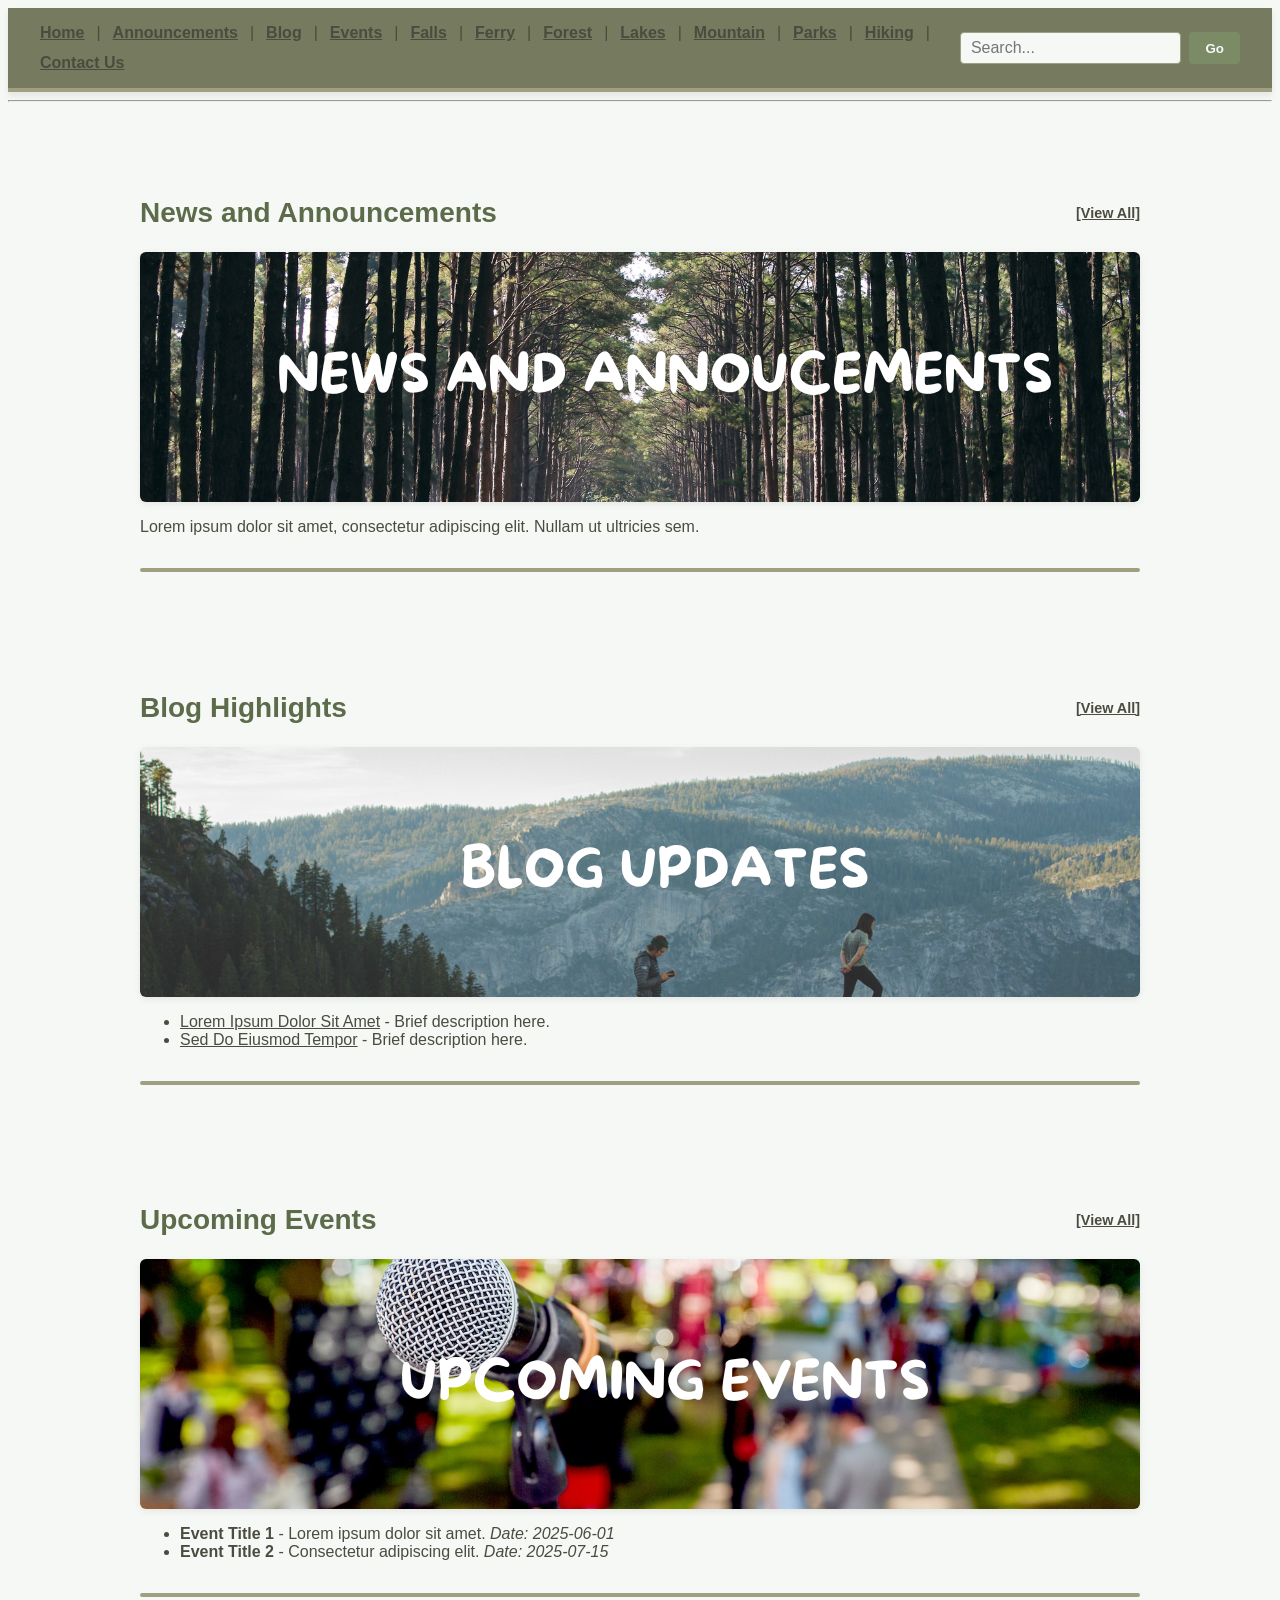
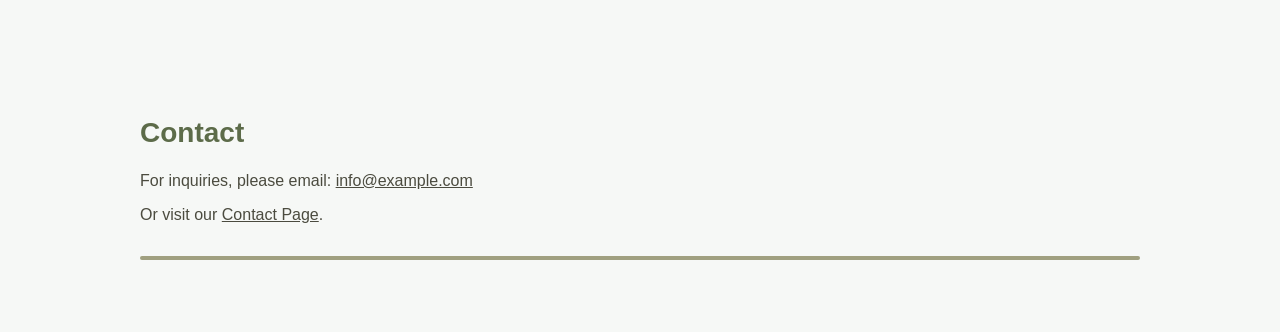
<file: index.html>
<!DOCTYPE html>
<html lang="en">
<head>
    <meta charset="UTF-8">
    <title>The Great Outdoors</title>
    <link rel="stylesheet" href="styles/main.css"/>
    <link rel="stylesheet" href="styles/header.css"/>
</head>
<body>
    <!-- Top Header Navigation -->
    <header id="site-header"></header>

  <section id="announcement">
          
        <h2>
             News and Announcements
            <a href="news.html">[View All]</a>
        </h2>
      <img src="images/News and Annoucement.png" alt="News and Announcements Header" class="section-banner">
        <p>Lorem ipsum dolor sit amet, consectetur adipiscing elit. Nullam ut ultricies sem.</p>
    </section>

    <!-- Blog Highlight Section -->
    <section id="blog-highlights">
        <h2>
            Blog Highlights 
            <a href="blog.html">[View All]</a>
        </h2>
         <img src="images/Blog Updates.png" alt="Blog Updates Header" class="section-banner">
        <ul>
            <li>
                <a href="blog.html#0/">Lorem Ipsum Dolor Sit Amet</a> - Brief description here.
            </li>
            <li>
                <a href="blog.html#1/">Sed Do Eiusmod Tempor</a> - Brief description here.
            </li>
        </ul>
    </section>

    <!-- Events Section -->
    <section id="events">
        <h2>
            Upcoming Events 
            <a href="events.html">[View All]</a>
        </h2>
         <img src="images/Upcoming Events.png" alt="Upcoming Events Header" class="section-banner">
        <ul>
            <li>
                <strong>Event Title 1</strong> - Lorem ipsum dolor sit amet. <em>Date: 2025-06-01</em>
            </li>
            <li>
                <strong>Event Title 2</strong> - Consectetur adipiscing elit. <em>Date: 2025-07-15</em>
            </li>
        </ul>
    </section>

    <!-- Contact Section -->
    <section id="contact">
        <h2>Contact</h2>
        <p>For inquiries, please email: <a href="mailto:info@example.com">info@example.com</a></p>
        <p>Or visit our <a href="contact.html">Contact Page</a>.</p>
    </section> 

     <!--Loader Script for the Header -->
  <script src="scripts/load-header.js"></script>
</body>
</html>
</file>
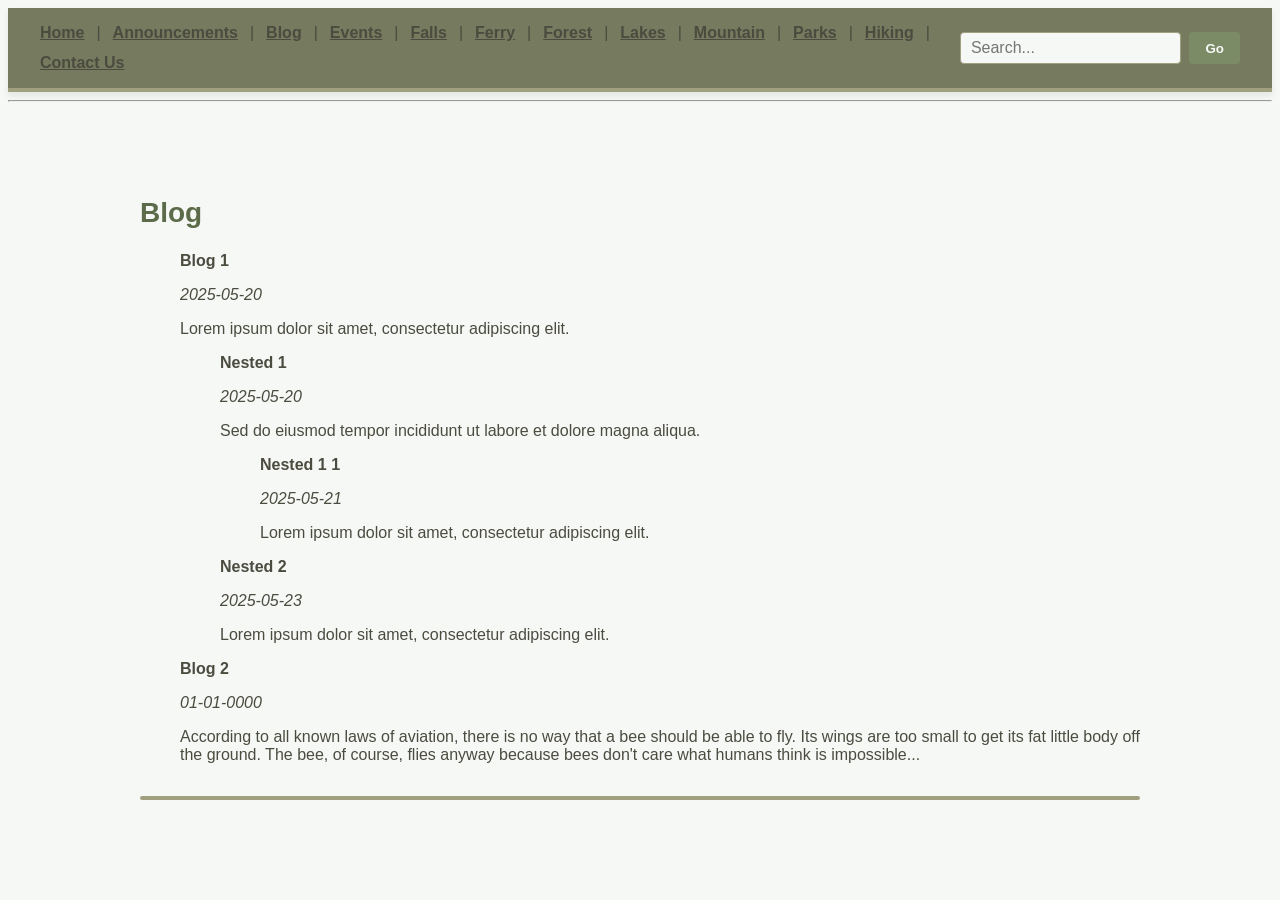
<file: blog.html>
<!DOCTYPE html>
<html lang="en">
<head>
  <meta charset="UTF-8">
  <title>Blog</title>
  <link rel="stylesheet" href="styles/main.css"/>
  <link rel="stylesheet" href="styles/header.css"/>
</head>
<body> 
   <!-- Top Header Navigation -->
    <header id="site-header"></header>
  <section id="blog">
    <h2>Blog</h2>
    <ul id="blog-feed"></ul>
  </section>
   <!--Loader Script for the Header -->
   <script src="scripts/load-header.js"></script>

   <script src="./scripts/postSys.js"></script>
   <script src="./scripts/blog.js"></script>
   <script>
     document.addEventListener("DOMContentLoaded", function() {
       debugTestBlog(1); // or whatever number matches your file
     });
   </script>

</body>
</html>
</file>
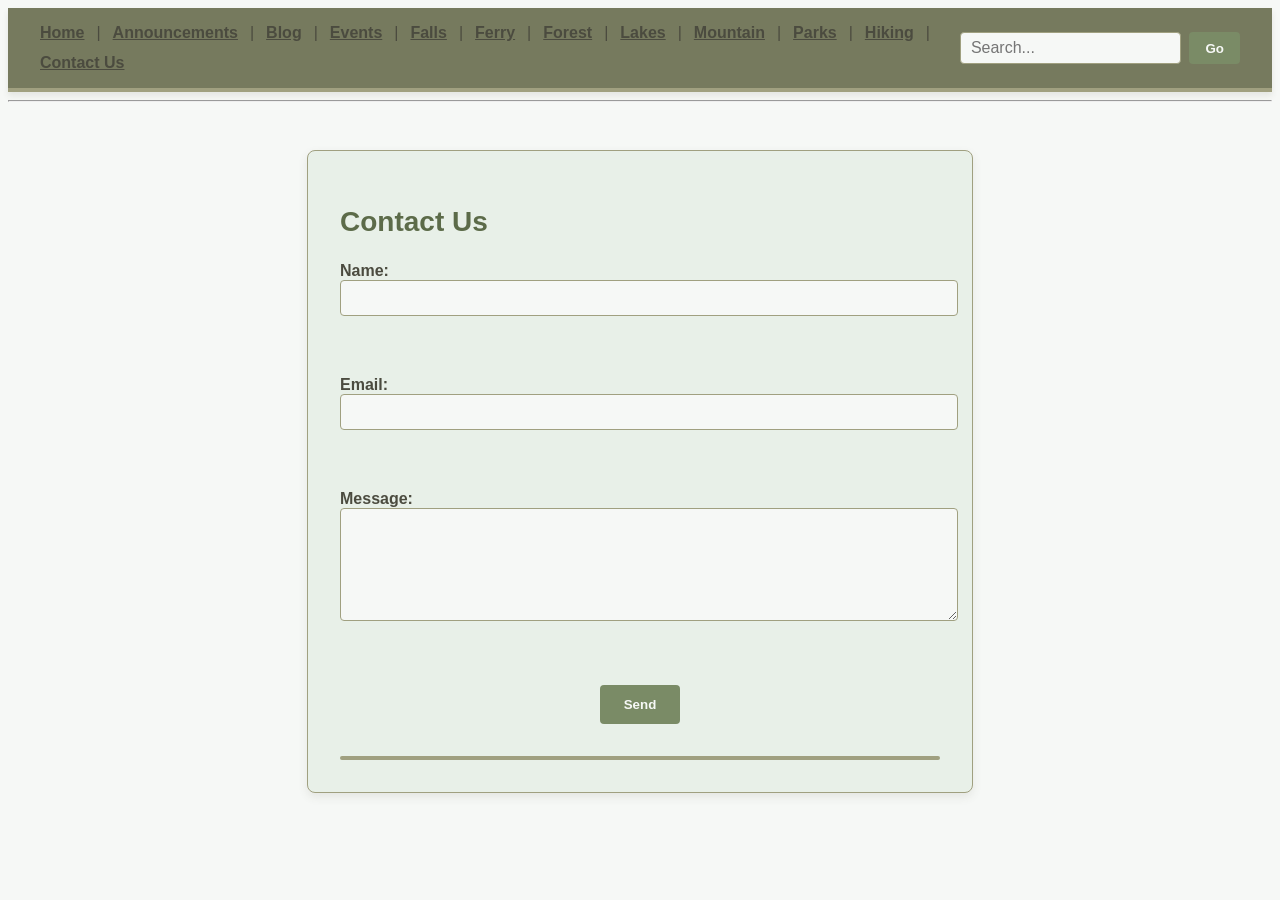
<file: contact.html>
<!DOCTYPE html>
<html lang="en">
<head>
  <meta charset="UTF-8">
  <title>Contact</title>
  <link rel="stylesheet" href="styles/main.css"/>
  <link rel="stylesheet" href="styles/header.css"/>
  <link rel="stylesheet" href="styles/contact.css">
</head>
<body>
   <!-- Top Header Navigation -->
    <header id="site-header"></header>

  <section id="contact">
    <h2>Contact Us</h2>
    <form action="https://formspree.io/f/mnqkzvpb" method="POST">
      <label>
        Name:<br>
        <input type="text" name="name" required>
      </label><br><br>

      <label>
        Email:<br>
        <input type="email" name="_replyto" required>
      </label><br><br>

      <label>
        Message:<br>
        <textarea name="message" rows="5" required></textarea>
      </label><br><br>

      <button type="submit">Send</button>
    </form>
  </section>
    <!--Loader Script for the Header -->
  <script src="scripts/load-header.js"></script>
</body>
</html>
</file>
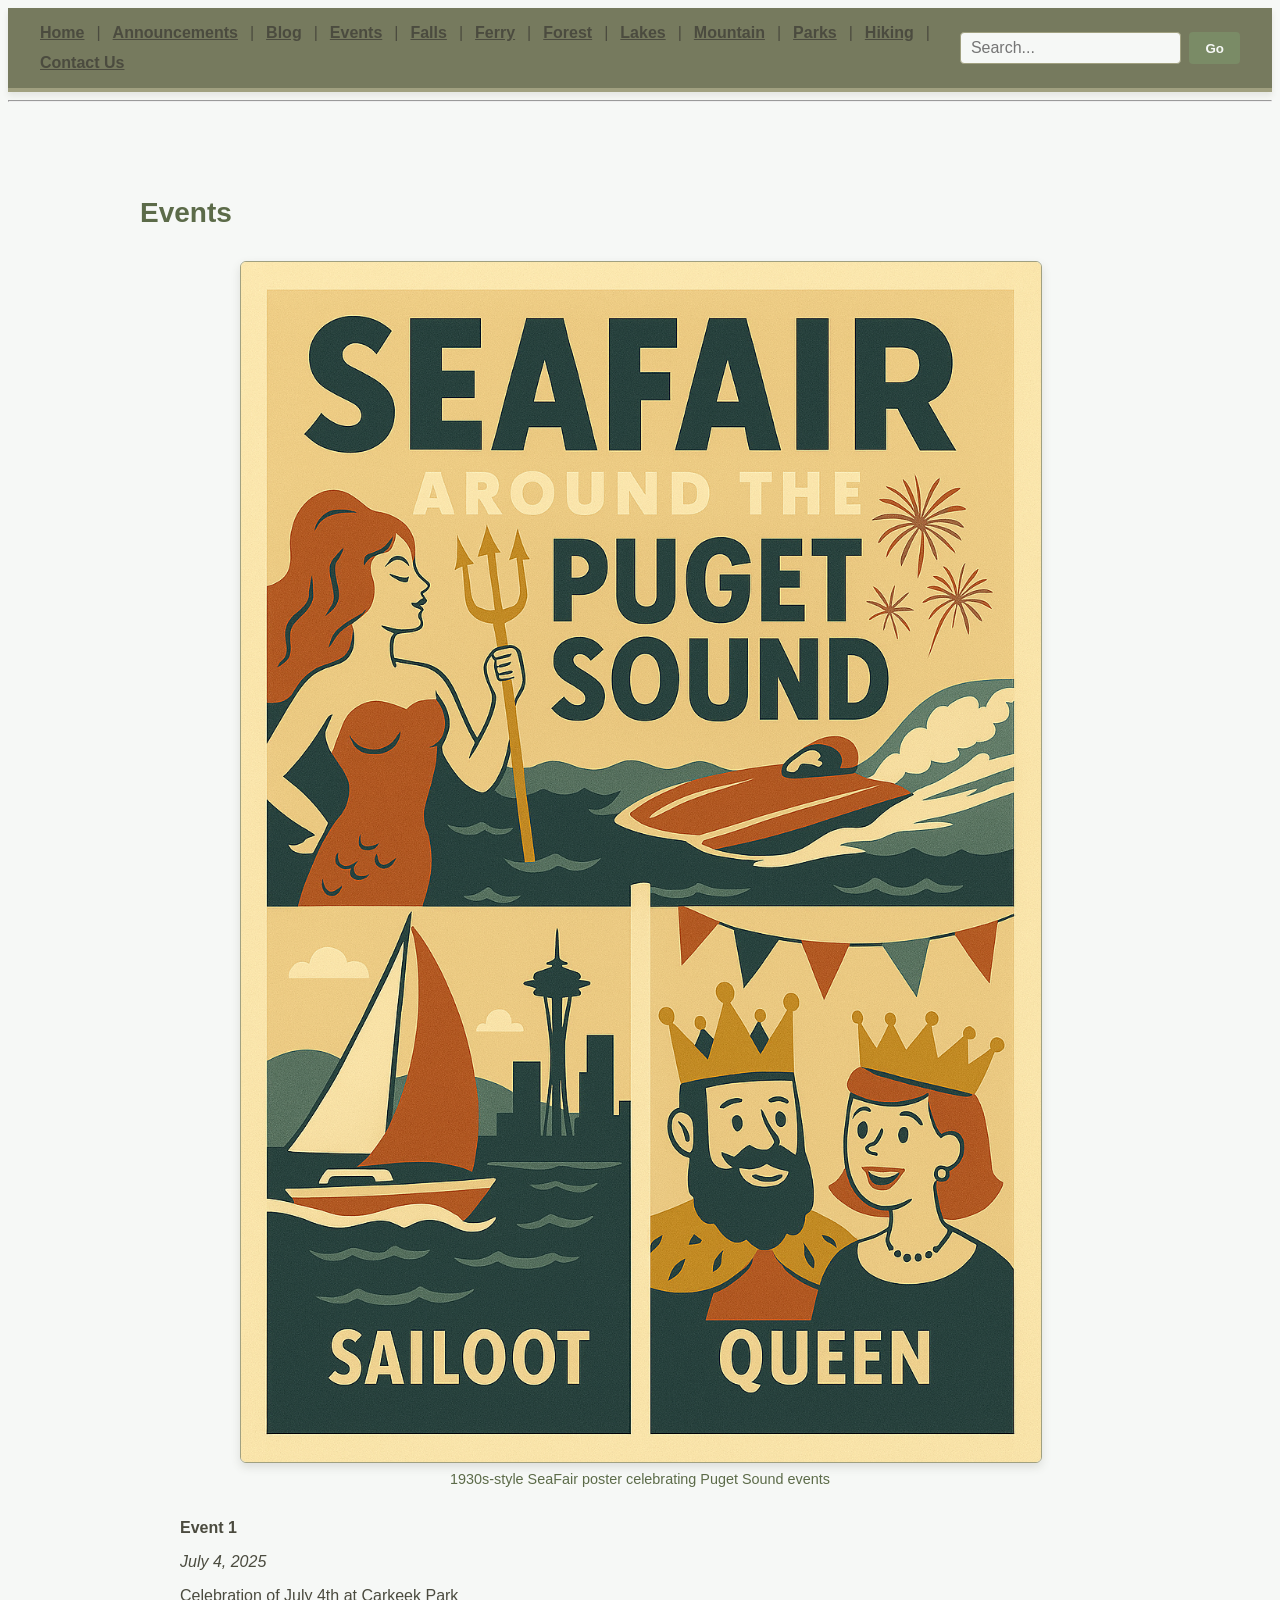
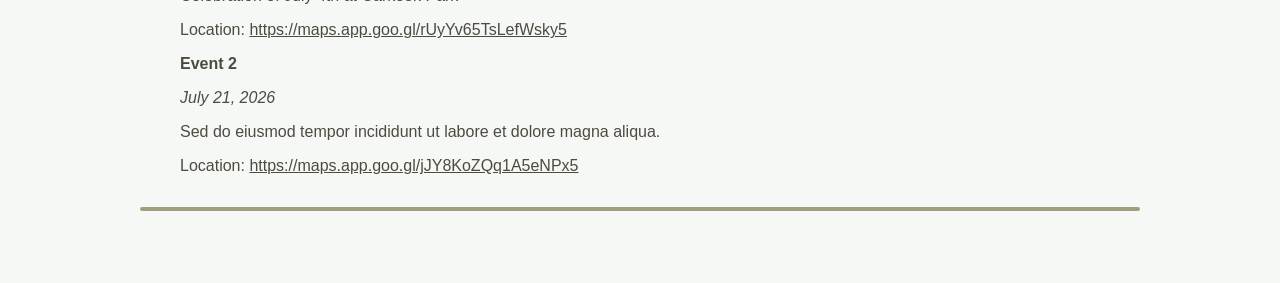
<file: events.html>
<!doctype html>
<html lang="en">
<head>
  <meta charset="UTF-8">
  <title>events</title>
  <link rel="stylesheet" href="styles/main.css"/>
  <link rel="stylesheet" href="styles/header.css"/>
</head>
<body> 
   <!-- Top Header Navigation -->
    <header id="site-header"></header>
  
  <section id="events">
    <h2>Events</h2>

    <figure class="event-image">
    <img src="images/1930's style poster celebrating SeaFair events and celebrations around the Pudget Sound area.png" 
         alt="1930s-style SeaFair poster">
    <figcaption>1930s-style SeaFair poster celebrating Puget Sound events</figcaption>
  </figure>

    <ul id="events-feed"></ul>
  </section>

   <!--Loader Script for the Header -->
   <script src="scripts/load-header.js"></script>
   <script src="./scripts/postSys.js"></script>
   <script src="./scripts/events.js"></script>
   <script>
   document.addEventListener("DOMContentLoaded", function() {
     debugTestEventsPost(1); // or whatever file number exists
     });
   </script>

</body>
</html>
</file>
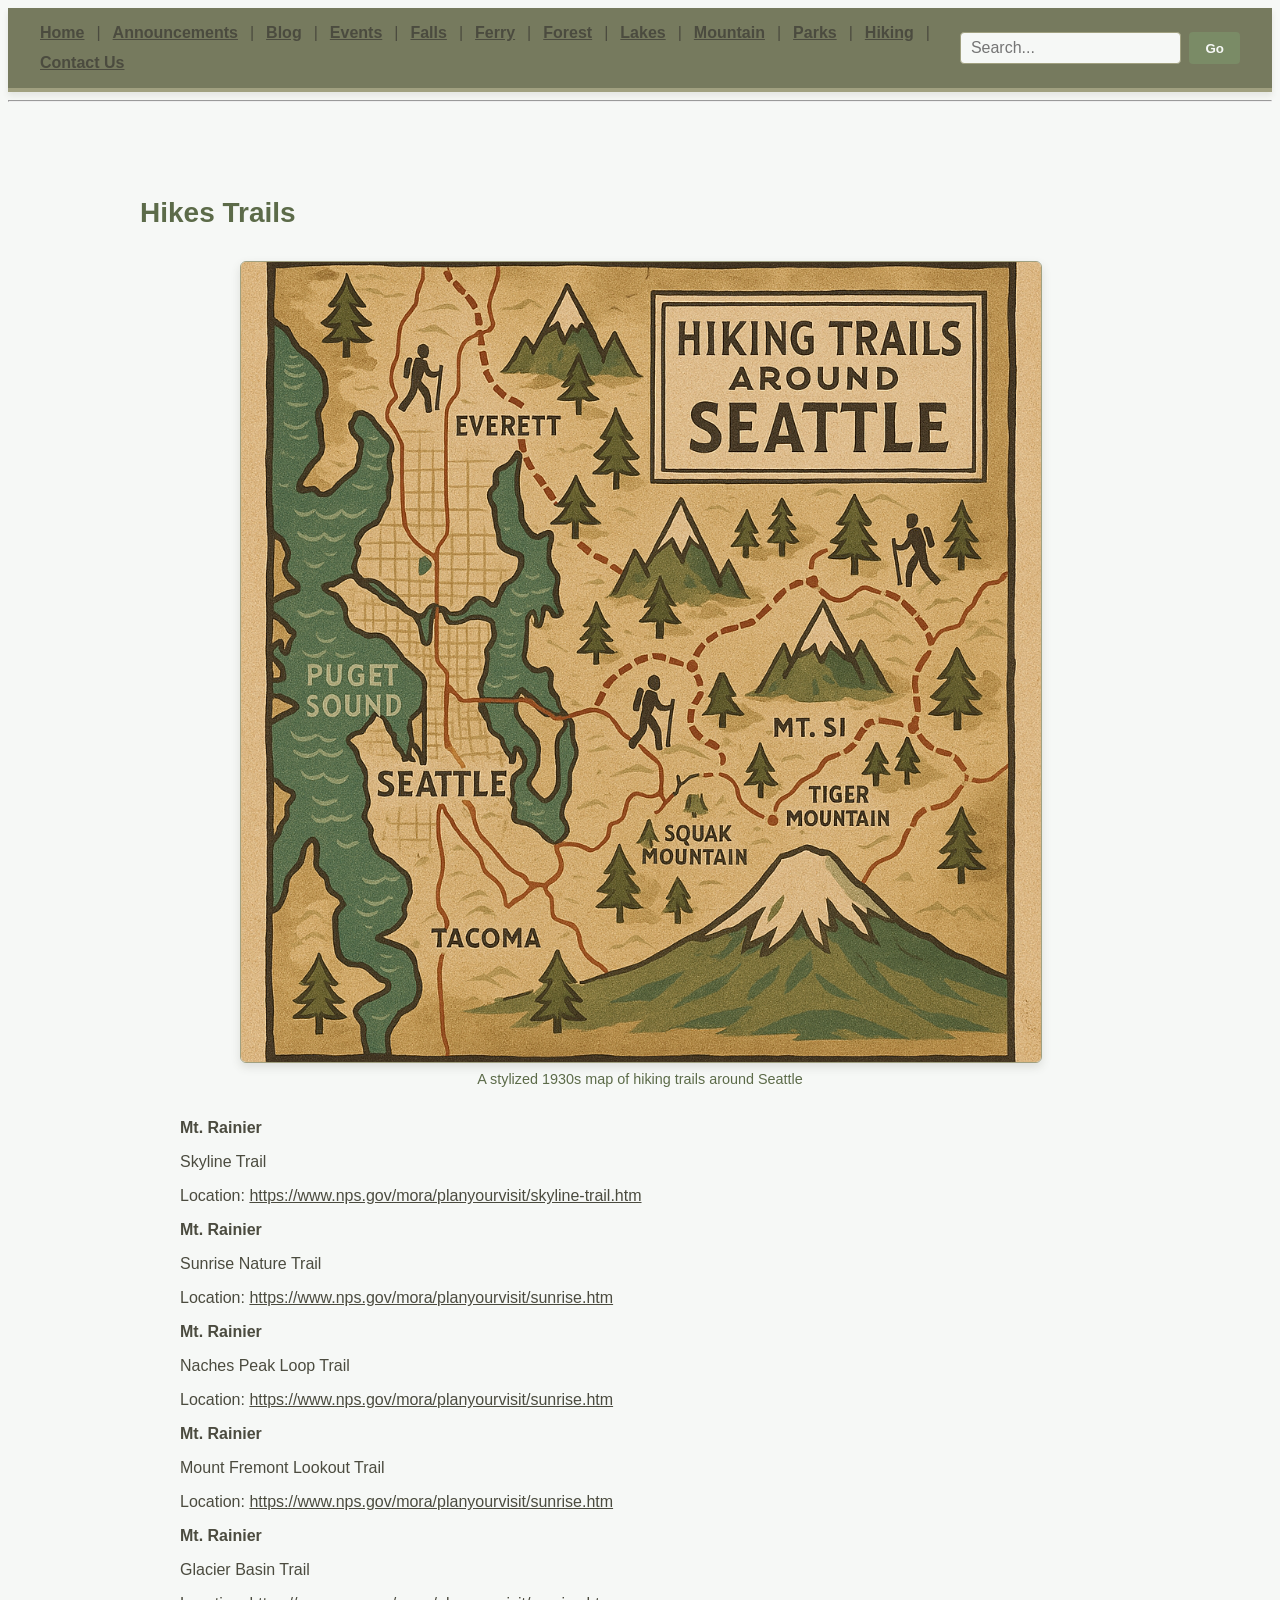
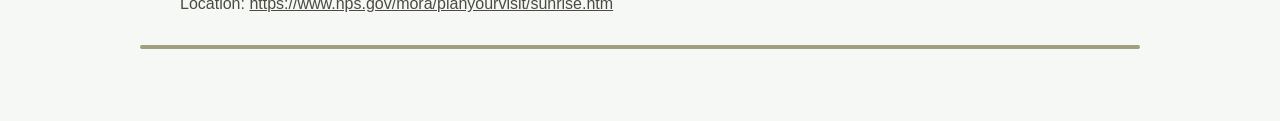
<file: hiking.html>
<!DOCTYPE html>
<html lang="en">
<head>
    <meta charset="UTF-8">
    <title>The Great Outdoors</title>
    <link rel="stylesheet" href="styles/main.css"/>
    <link rel="stylesheet" href="styles/header.css"/>
</head>
<body>
    <!-- Top Header Navigation -->
    <header id="site-header"></header>

    <!-- Hiking Section -->
    <section id="hiking">
        <h2>Hikes Trails </h2>
        
          <figure class="map-image">
            <img src="images/seattle-trails-map.png" alt="Stylized 1930s map showing hiking trails around Seattle">
            <figcaption>A stylized 1930s map of hiking trails around Seattle</figcaption>
        </figure>
        
        <ul id="hiking-feed"></ul>
    </section>

    <!--Loader Script for the Header -->
    <script src="scripts/load-header.js"></script>

    <script src="./scripts/postSys.js"></script>
    <script src="scripts/hiking.js"></script>

    <script>
        document.addEventListener("DOMContentLoaded", function() {
            debugTestHikingTrails(1); // or whatever file number exists
        });
    </script>
</body>
</html>
</file>
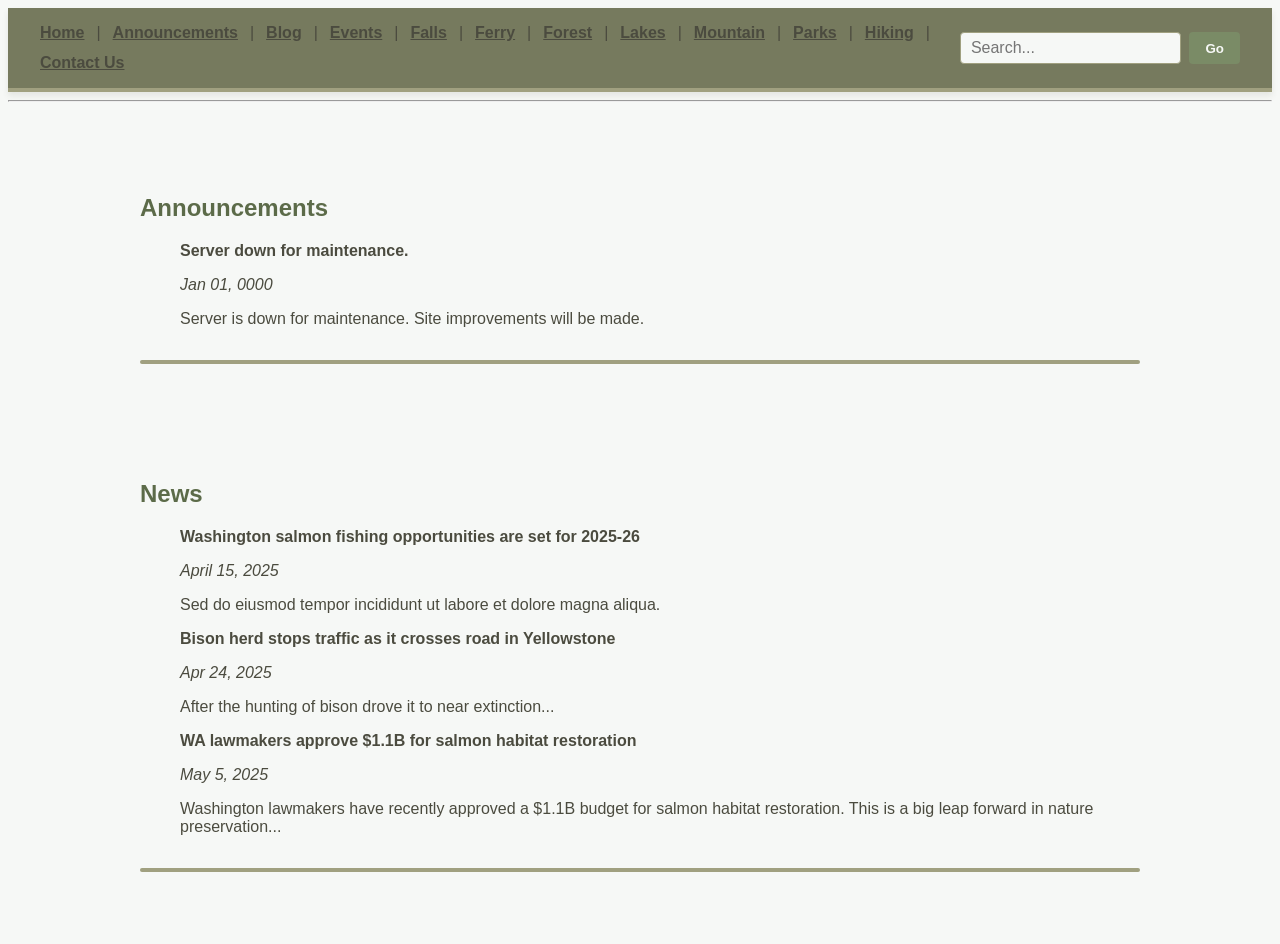
<file: news.html>
<!DOCTYPE html>
<html lang="en">
<head>
    <meta charset="UTF-8">
    <title>Announcements</title>
    <link rel="stylesheet" href="styles/main.css"/>
    <link rel="stylesheet" href="styles/header.css"/>
</head>
<body>
       <!-- Top Header Navigation -->
    <header id="site-header"></header>
    
    <section id="announcements">
        <h1>Announcements</h1>
       <ul id="announcement-feed"></ul>
    </section>

    <section id="news">
        <h1>News</h1>
        <ul id="news-feed"></ul>
    </section>
       <!--Loader Script for the Header -->
       <script src="scripts/load-header.js"></script>

       <script src="./scripts/postSys.js"></script>
       <script src="./scripts/announcements.js"></script>
       <script>
            document.addEventListener("DOMContentLoaded", function() {
                debugTestAnnouncements(2); // or 2, 3, etc., depending on your file
            });
       </script>
</body>
</html>
</file>
<file: styles/main.css>
body {
  background-color: #f6f8f6; /* light background */
  color: #4b4b3f; /* main text color */
  font-family: 'Segoe UI', Tahoma, Geneva, Verdana, sans-serif;
}

h1, h2, h3 {
  color: #5c6b49;
  font-weight: 700;
}

a {
  color: #4b4b3f;
  text-decoration: underline;
}

a:hover {
  color: #c94f1d;
}

img {
  max-width: 800px;
  height: auto;
  display: block;
  margin: 0 auto;
}

.map-image {
  max-width: 800px;
  margin: 2rem auto;
  text-align: center;
}

.map-image img {
  width: 100%;
  height: auto;
  border: 1px solid #a0a080;
  border-radius: 6px;
  box-shadow: 0 4px 10px rgba(75, 75, 63, 0.15);
}

.event-image figcaption {
  font-size: 0.9rem;
  color: #5c6b49;
  margin-top: 0.5rem;
}

.event-image {
  max-width: 800px;
  margin: 2rem auto;
  text-align: center;
}

.event-image img {
  width: 100%;
  height: auto;
  border: 1px solid #a0a080;
  border-radius: 6px;
  box-shadow: 0 4px 10px rgba(75, 75, 63, 0.15);
}

.map-image figcaption {
  font-size: 0.9rem;
  color: #5c6b49;
  margin-top: 0.5rem;
}

/* Section styling */
section {
  max-width: 1000px;
  margin: 3rem auto;
  padding: 1.5rem 1rem;
  position: relative;
}

section::after {
  content: "";
  display: block;
  height: 4px;
  background-color: #a0a080; 
  margin-top: 2rem;
  border-radius: 2px;
}


/* Header images for each section */
.section-banner {
  width: 1000px;
  max-width: 100%;
  height: auto;
  display: block;
  margin: 0 auto 1rem auto;
  border-radius: 6px;
  box-shadow: 0 2px 6px rgba(75, 75, 63, 0.1);
}

/* Headings */
section h2 {
  color: #5c6b49;
  font-size: 1.75rem;
  display: flex;
  justify-content: space-between;
  align-items: center;
}

section h2 a {
  font-size: 0.9rem;
  color: #4b4b3f;
  text-decoration: underline;
  margin-left: 1rem;
}

section h2 a:hover {
  color: #315f7c;
}
</file>
<file: styles/header.css>
/* Layout the nav bar */
.site-nav {
  display: flex;
  justify-content: space-between;
  align-items: center;
  flex-wrap: nowrap;
  padding: 1rem 2rem;
  background-color: #767a5e;
  border-bottom: 4px solid #a0a080; 
  box-shadow: 0 4px 6px rgba(75, 75, 63, 0.1);
}

/* Left links container */
.nav-links {
  display: flex;
  flex-wrap: wrap;
  gap: 0.75rem;
  flex-grow: 1;
}

/* Style individual links */
.nav-links a {
 text-decoration: underline;
  color: #4b4b3f; 
  font-weight: bold;
  transition: color 0.2s ease;
}

.nav-links a:hover {
  color: #c94f1d; 
}

/* Search form styling */
.site-nav form {
  display: flex;
  gap: 0.5rem;
}

/* Input box */
.site-nav input[type="text"] {
  padding: 0.4rem 0.6rem;
  border: 1px solid #a0a080;
  border-radius: 4px;
  font-size: 1rem;
  outline: none;
  background-color: #f6f8f6;
  color: #4b4b3f;
}

/* Button */
.site-nav button {
  padding: 0.4rem 1rem;
  background-color: #7a8b66; 
  color: #f6f8f6; 
  border: none;
  border-radius: 4px;
  font-weight: bold;
  cursor: pointer;
  transition: background-color 0.2s ease;
}

.site-nav button:hover {
  background-color: #5c6b49;
}
</file>
<file: styles/contact.css>
#contact {
  max-width: 600px;
  margin: 3rem auto;
  padding: 2rem;
  background-color: #e8f0e8; /* soft green background */
  border: 1px solid #a0a080;
  border-radius: 8px;
  box-shadow: 0 4px 10px rgba(75, 75, 63, 0.1);
}

#contact h2 {
  text-align: center;
  color: #5c6b49;
  margin-bottom: 1.5rem;
}

#contact label {
  display: block;
  font-weight: bold;
  margin-bottom: 0.25rem;
  color: #4b4b3f;
}

#contact input,
#contact textarea {
  width: 100%;
  padding: 0.5rem;
  border: 1px solid #a0a080;
  border-radius: 4px;
  background-color: #f6f8f6;
  color: #4b4b3f;
  margin-bottom: 1.25rem;
  font-size: 1rem;
}

#contact button {
  background-color: #7a8b66;
  color: #f6f8f6;
  border: none;
  padding: 0.75rem 1.5rem;
  font-weight: bold;
  border-radius: 4px;
  cursor: pointer;
  display: block;
  margin: 0 auto;
}

#contact button:hover {
  background-color: #5c6b49;
}
</file>
